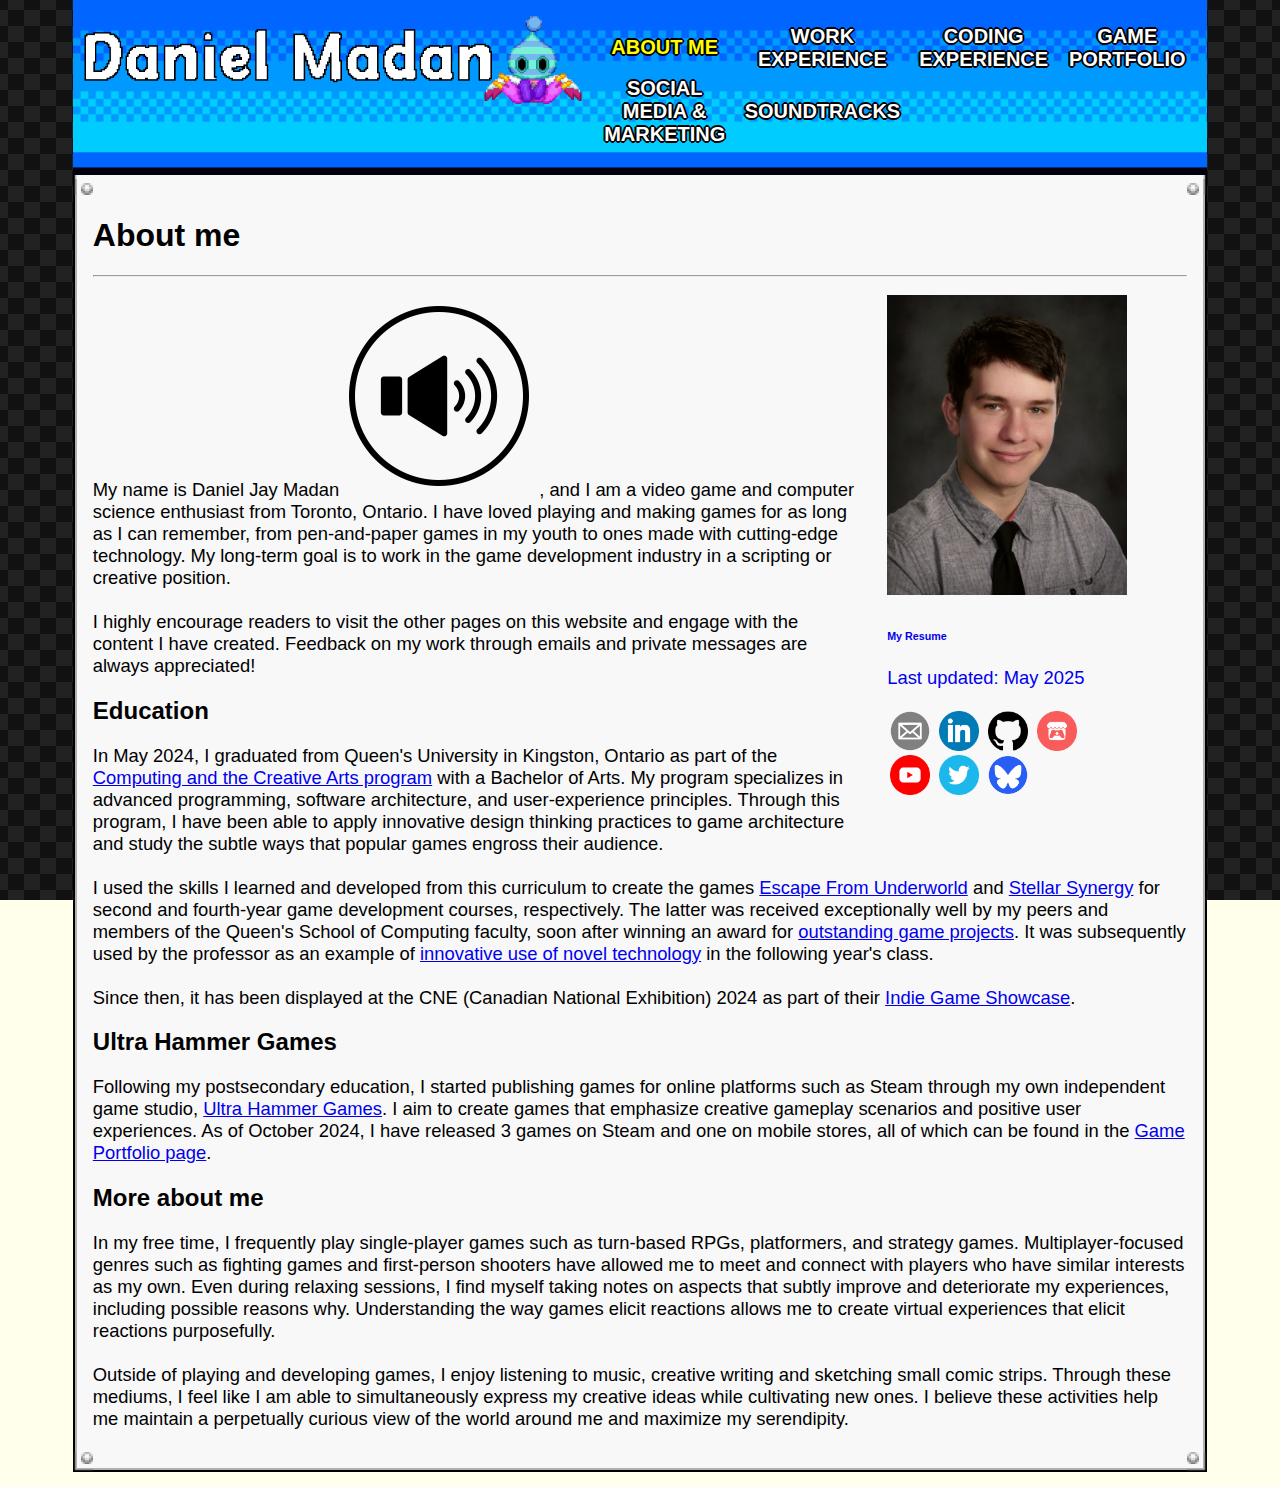
<file: index.html>
<html>
	<head>
		<meta charset="utf-8">
		<meta name="viewport" content="width=device-width, initial-scale=1.0">
		<title>Daniel Madan's Website</title>
		<link rel="stylesheet" type="text/css" href="stylesheet.css"/>
		<link rel="stylesheet" type="text/css" href="index.css"/>
		<link rel="icon" href="images/icon.png">
	</head>
	<body>
		<div class="header" id="header" data-headerBG="1"></div>
		<div class="bodyDiv">
			<h1> About me </h1>
			<hr>
				<div class='pictureDiv'>
					<img src="images/linkedinpfp.jpg" class="linkedInPicture">
					<a href = "documents/resume.pdf"  target="blank" style="text-decoration: none;"> <div class="resumeButton"> 
						<h6> My Resume </h6> 
						<p> Last updated: May 2025 </p> 
					</div> </a>
					<table style='vertical-align: middle;'>
						<tr>
							<th> <a href = "mailto: danielmadan835@gmail.com"> <img class="linkedImages" src="images/link_icons/logo_email.png" title="danielmadan835@gmail.com"> </a> </th>
							<th> <a href = "https://www.linkedin.com/in/danielmadan/" target="blank"> <img class="linkedImages" src="images/link_icons/logo_linkedin.png" title="LinkedIn"> </a> </th>
							<th> <a href = "https://github.com/DanielMadan2001" target="blank"> <img class="linkedImages" src="images/link_icons/logo_github.png" title="GitHub"> </a> </th>
							<th> <a href = "https://danielmadan2001.itch.io/" target="blank"> <img class="linkedImages" src="images/link_icons/logo_itchio.png" title="Itch.io"> </a> </th>
						</tr>
						<tr>
							<th> <a href = "https://www.youtube.com/@danielmadan2001" target="blank"> <img class="linkedImages" src="images/link_icons/logo_youtube.png" title="YouTube"> </a> </th>
							<th> <a href = "https://twitter.com/DanielJayMadan" target="blank"> <img class="linkedImages" src="images/link_icons/logo_twitter.png" title="Twitter"> </a> </th>
							<th> <a href = "https://bsky.app/profile/danieljaymadan.bsky.social" target="blank"> <img class="linkedImages" src="images/link_icons/logo_bluesky.png" title="Bluesky"> </a> </th>
						</tr>
					</table>
				</div>
				<p> 
					My name is Daniel Jay Madan<img src="images/soundIcon.png" class="name_pronunciation" onclick="playNamePronunciation()" title="DAN-yəl JAY MAD-in">,
					<!-- <button class="name_pronunciation"> Test </button> -->
					and I am a video game and computer science enthusiast from Toronto, Ontario.
					I have loved playing and making games for as long as I can remember, from pen-and-paper games in my youth to ones made with cutting-edge technology.
					<!-- Ever since my second year of high school, I have been taking computer science and software development classes while creating personal projects on the side. -->
					My long-term goal is to work in the game development industry in a scripting or creative position.
					<br><br>
					I highly encourage readers to visit the other pages on this website and engage with the content I have created.
					Feedback on my work through emails and private messages are always appreciated!
				</p>
				<h2> Education </h2>
				<p>
					In May 2024, I graduated from Queen's University in Kingston, Ontario as part of the <a href = "https://www.cs.queensu.ca/undergraduate/programs/specializations/computing-and-the-creative-arts.php" target="blank"> Computing and the Creative Arts program</a> with a Bachelor of Arts.
					My program specializes in advanced programming, software architecture, and user-experience principles.
					Through this program, I have been able to apply innovative design thinking practices to game architecture and study the subtle ways that popular games engross their audience.
					<!-- I used these skills in my fourth-year Game Development class to create a cooperative platforming demo that <a href = "https://www.cs.queensu.ca/news/2024/04/15/2024-creative-computing-showcase-2/" target="blank"> won an award from the Queen's School of Computing faculty</a>. -->
					<br><br>
					I used the skills I learned and developed from this curriculum to create the games <a href = "game_portfolio#escape_from_underworld">Escape From Underworld</a> and <a href = "game_portfolio#stellar_synergy">Stellar Synergy</a> for second and fourth-year game development courses, respectively.
					The latter was received exceptionally well by my peers and members of the Queen's School of Computing faculty, soon after winning an award for <a href = "https://www.cs.queensu.ca/news/2024/04/15/2024-creative-computing-showcase-2/" target="blank">outstanding game projects</a>.
					It was subsequently used by the professor as an example of <a href = "https://www.linkedin.com/posts/danielmadan_the-game-development-project-class-at-queens-activity-7283183067286945792-t4hI/" target="blank">innovative use of novel technology</a> in the following year's class.
					<br><br>
					Since then, it has been displayed at the CNE (Canadian National Exhibition) 2024 as part of their <a href = "https://www.linkedin.com/posts/danielmadan_cne-activity-7234588277779873795-fwQc?utm_source=share&utm_medium=member_desktop"> Indie Game Showcase</a>. 
				</p>
				<h2> Ultra Hammer Games </h2>
				<p>
					Following my postsecondary education, I started publishing games for online platforms such as Steam through my own independent game studio, <a href = "https://ultrahammergames.github.io/" target="blank"> Ultra Hammer Games</a>.
					I aim to create games that emphasize creative gameplay scenarios and positive user experiences.
					As of October 2024, I have released 3 games on Steam and one on mobile stores, all of which can be found in the <a href = "game_portfolio#shipped_games">Game Portfolio page</a>.
				</p>
				<h2> More about me </h2>
				<p>
					In my free time, I frequently play single-player games such as turn-based RPGs, platformers, and strategy games.
					Multiplayer-focused genres such as fighting games and first-person shooters have allowed me to meet and connect with players who have similar interests as my own.
					Even during relaxing sessions, I find myself taking notes on aspects that subtly improve and deteriorate my experiences, including possible reasons why.
					Understanding the way games elicit reactions allows me to create virtual experiences that elicit reactions purposefully.
					<br><br>
					Outside of playing and developing games, I enjoy listening to music, creative writing and sketching small comic strips.
					Through these mediums, I feel like I am able to simultaneously express my creative ideas while cultivating new ones.
					I believe these activities help me maintain a perpetually curious view of the world around me and maximize my serendipity.
				</p>
		</div>
		
		<audio id="invisibleAudioPlayer" style="height: 0px">
			<source src="audio/name_pronunciation.mp3" type="audio/mp3">
			Your browser does not support the audio element.
		</audio>
		
		<script>
			const name_pronunciation_button = document.getElementsByClassName("name_pronunciation")[0];
			const invisible_audio_player = document.getElementById('invisibleAudioPlayer');
			
			function playNamePronunciation() {
				invisible_audio_player.play();
			}
			
		</script>
		
    	<script src="header.js"></script>
	</body>
</html>
</file>
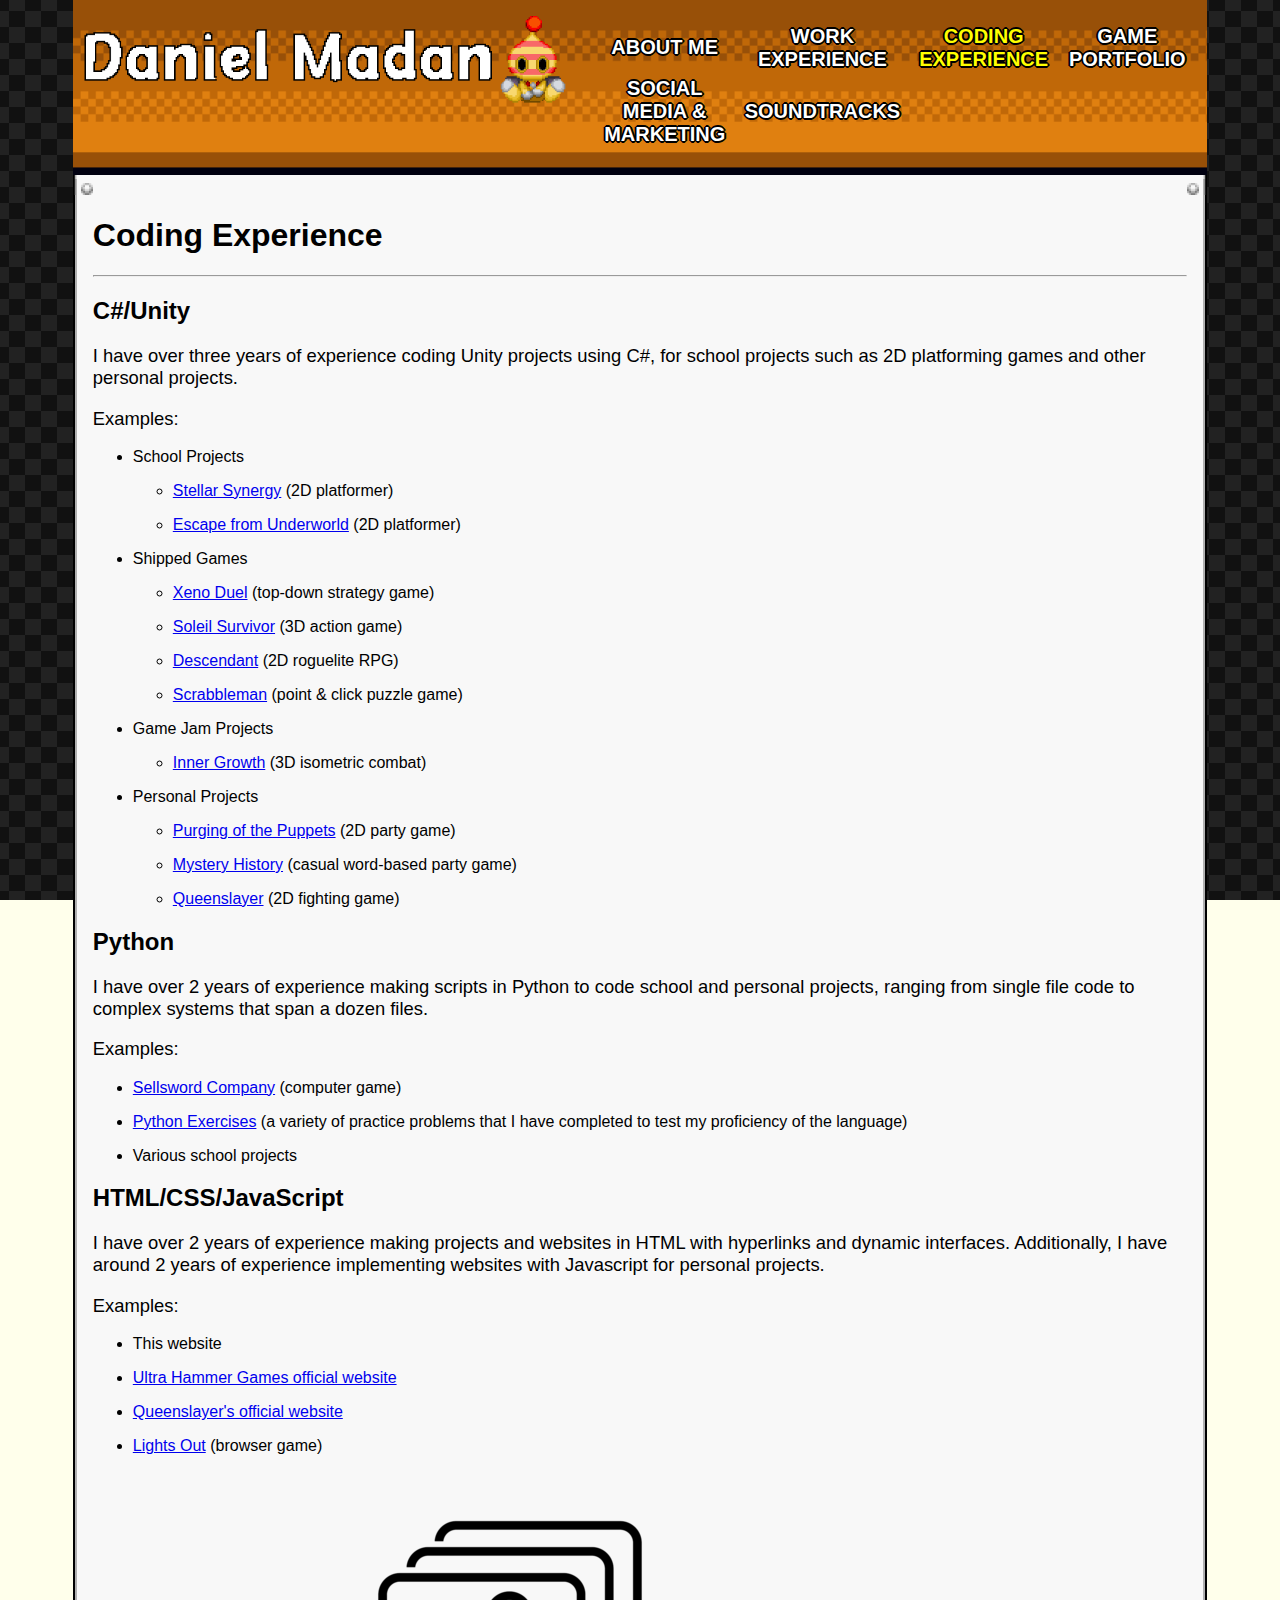
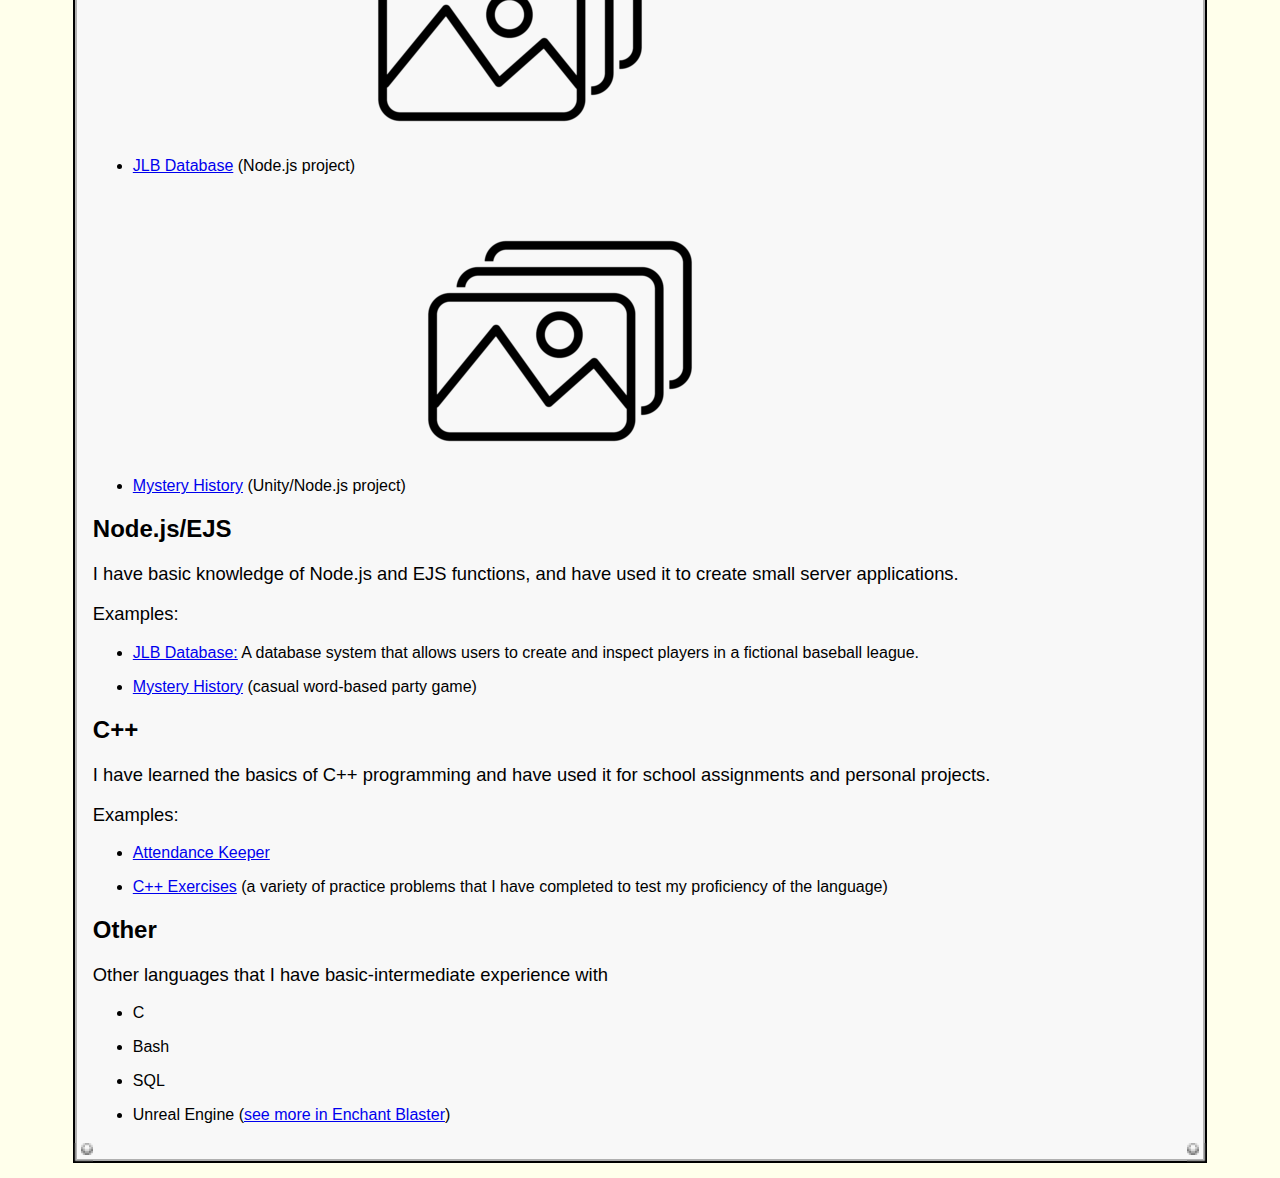
<file: coding_experience.html>
<html>
	<head>
		<meta charset="utf-8">
		<meta name="viewport" content="width=device-width, initial-scale=1.0">
		<title>Daniel Madan's Website</title>
		<link rel="stylesheet" type="text/css" href="stylesheet.css"/>
		<link rel="stylesheet" type="text/css" href="coding_experience.css"/>
		<link rel="icon" href="images/icon.png">
	</head>
	<body>
		<div class="header" id="header" data-headerBG="3"></div>
		<div class="bodyDiv">
			<h1> Coding Experience </h1>
			<hr>
			<h2>C#/Unity</h2>
			<p> 
				I have over three years of experience coding Unity projects using C#, for school projects such as 2D platforming games and other personal projects.
			</p>
			<p> Examples: </p>
			<ul>
				<li> <p class="liText"> School Projects </p> </li>
				<ul>
					<li> <p class="liText"> <a href = "game_portfolio#stellar_synergy"> Stellar Synergy</a> (2D platformer) </p> </li>
					<li> <p class="liText"> <a href = "game_portfolio#escape_from_underworld"> Escape from Underworld</a> (2D platformer) </p> </li>
				</ul>
				<li> <p class="liText"> Shipped Games </p> </li>
				<ul>
					<li> <p class="liText"> <a href = "game_portfolio#xeno_duel"> Xeno Duel</a> (top-down strategy game) </p> </li>
					<li> <p class="liText"> <a href = "game_portfolio#soleil_survivor"> Soleil Survivor</a> (3D action game) </p> </li>
					<li> <p class="liText"> <a href = "game_portfolio#descendant"> Descendant</a> (2D roguelite RPG) </p> </li>
					<li> <p class="liText"> <a href = "game_portfolio#scrabbleman"> Scrabbleman</a> (point & click puzzle game) </p> </li>
				</ul>
				<li> <p class="liText"> Game Jam Projects </p> </li>
				<ul>
					<li> <p class="liText"> <a href = "game_portfolio#inner_growth"> Inner Growth</a> (3D isometric combat) </p> </li>
				</ul>
				<li> <p class="liText"> Personal Projects </p> </li>
				<ul>
					<li> <p class="liText"> <a href = "game_portfolio#purging_of_the_puppets"> Purging of the Puppets</a> (2D party game) </p> </li>
					<li> <p class="liText"> <a href = "game_portfolio#mystery_history"> Mystery History</a> (casual word-based party game) </p> </li>
					<li> <p class="liText"> <a href = "game_portfolio#queenslayer"> Queenslayer</a> (2D fighting game) </p> </li>
				</ul>
			</ul>
			
			<h2>Python</h2>
			<p>
				I have over 2 years of experience making scripts in Python to code school and personal projects, ranging from single file code to complex systems that span a dozen files.
			</p>
			<p> Examples: </p>
			<ul>
			  <li> <p class="liText"> <a href = "game_portfolio#sellsword_company"> Sellsword Company</a> (computer game) </p> </li>
			  <li> <p class="liText"> <a href = "https://github.com/DanielMadan2001/Python-Exercises">Python Exercises</a> (a variety of practice problems that I have completed to test my proficiency of the language) </p> </li>
			  <li> <p class="liText"> Various school projects </p> </li>
			</ul>
			
			<h2>HTML/CSS/JavaScript</h2>
			<p>
				I have over 2 years of experience making projects and websites in HTML with hyperlinks and dynamic interfaces.
				Additionally, I have around 2 years of experience implementing websites with Javascript for personal projects.
			</p>
			<p> Examples: </p>
			<ul>
				<li>This website</li>
				<li> <p class="liText"> <a href="https://ultrahammergames.github.io/" target="blank">Ultra Hammer Games official website</a> </p> </li>
				<li> <p class="liText"> <a href="https://hithubgames.github.io/Queenslayer/QueenslayerWiki/" target="blank">Queenslayer's official website</a> </p> </li>
				<li> <p class="liText"> <a href="https://danielmadan2001.github.io/LightsOut/" target="blank">Lights Out</a> (browser game) </p> </li>
				<li> <p class="liText"> <a href="#jlb_database">JLB Database</a> (Node.js project) <a href="images/screenshots/jlb_database.png" target="blank"><img src="images/screenshots_icon.png" class="icon"></a> </p> </li>
				<li> <p class="liText"> <a href="#mystery_history">Mystery History</a> (Unity/Node.js project) <a href="images/screenshots/mystery_history_website.png" target="blank"><img src="images/screenshots_icon.png" class="icon"></a> </p> </li>
			</ul>
			
			<h2>Node.js/EJS</h2>
			<p>
				I have basic knowledge of Node.js and EJS functions, and have used it to create small server applications.
			</p>
			<p> Examples: </p>
			<ul>
			  <li id="jlb_database"> <p class="liText"> <a href = "https://github.com/DanielMadan2001/JLB-Database"> JLB Database:</a> A database system that allows users to create and inspect players in a fictional baseball league. </p> </li>
			  <li id="mystery_history"> <p class="liText"> <a href = "game_portfolio#mystery_history"> Mystery History</a> (casual word-based party game) </p> </li>
			</ul>
			
			<h2>C++</h2>
			<p>
				I have learned the basics of C++ programming and have used it for school assignments and personal projects.
			</p>
			<p> Examples: </p>
			<ul>
			  <li> <a href = "https://github.com/DanielMadan2001/C-Attendence-Keeper" target="blank"> <p class="liText"> Attendance Keeper </p> </a> </li>
			  <li> <p class="liText"> <a href = "https://github.com/DanielMadan2001/CPP-Exercises">C++ Exercises</a> (a variety of practice problems that I have completed to test my proficiency of the language) </p> </li>
			</ul>
			
			<h2>Other</h2>
			<p> Other languages that I have basic-intermediate experience with</p>
			<ul>
			  <li> <p class="liText"> C </p> </li>
			  <li> <p class="liText"> Bash </p> </li>
			  <li> <p class="liText"> SQL </p> </li>
			  <li> <p class="liText"> Unreal Engine (<a href = "game_portfolio#enchant_blaster">see more in Enchant Blaster</a>) </p> </li>
			</ul>
		</div>

    	<script src="header.js"></script>
		
	</body>
</html>
</file>
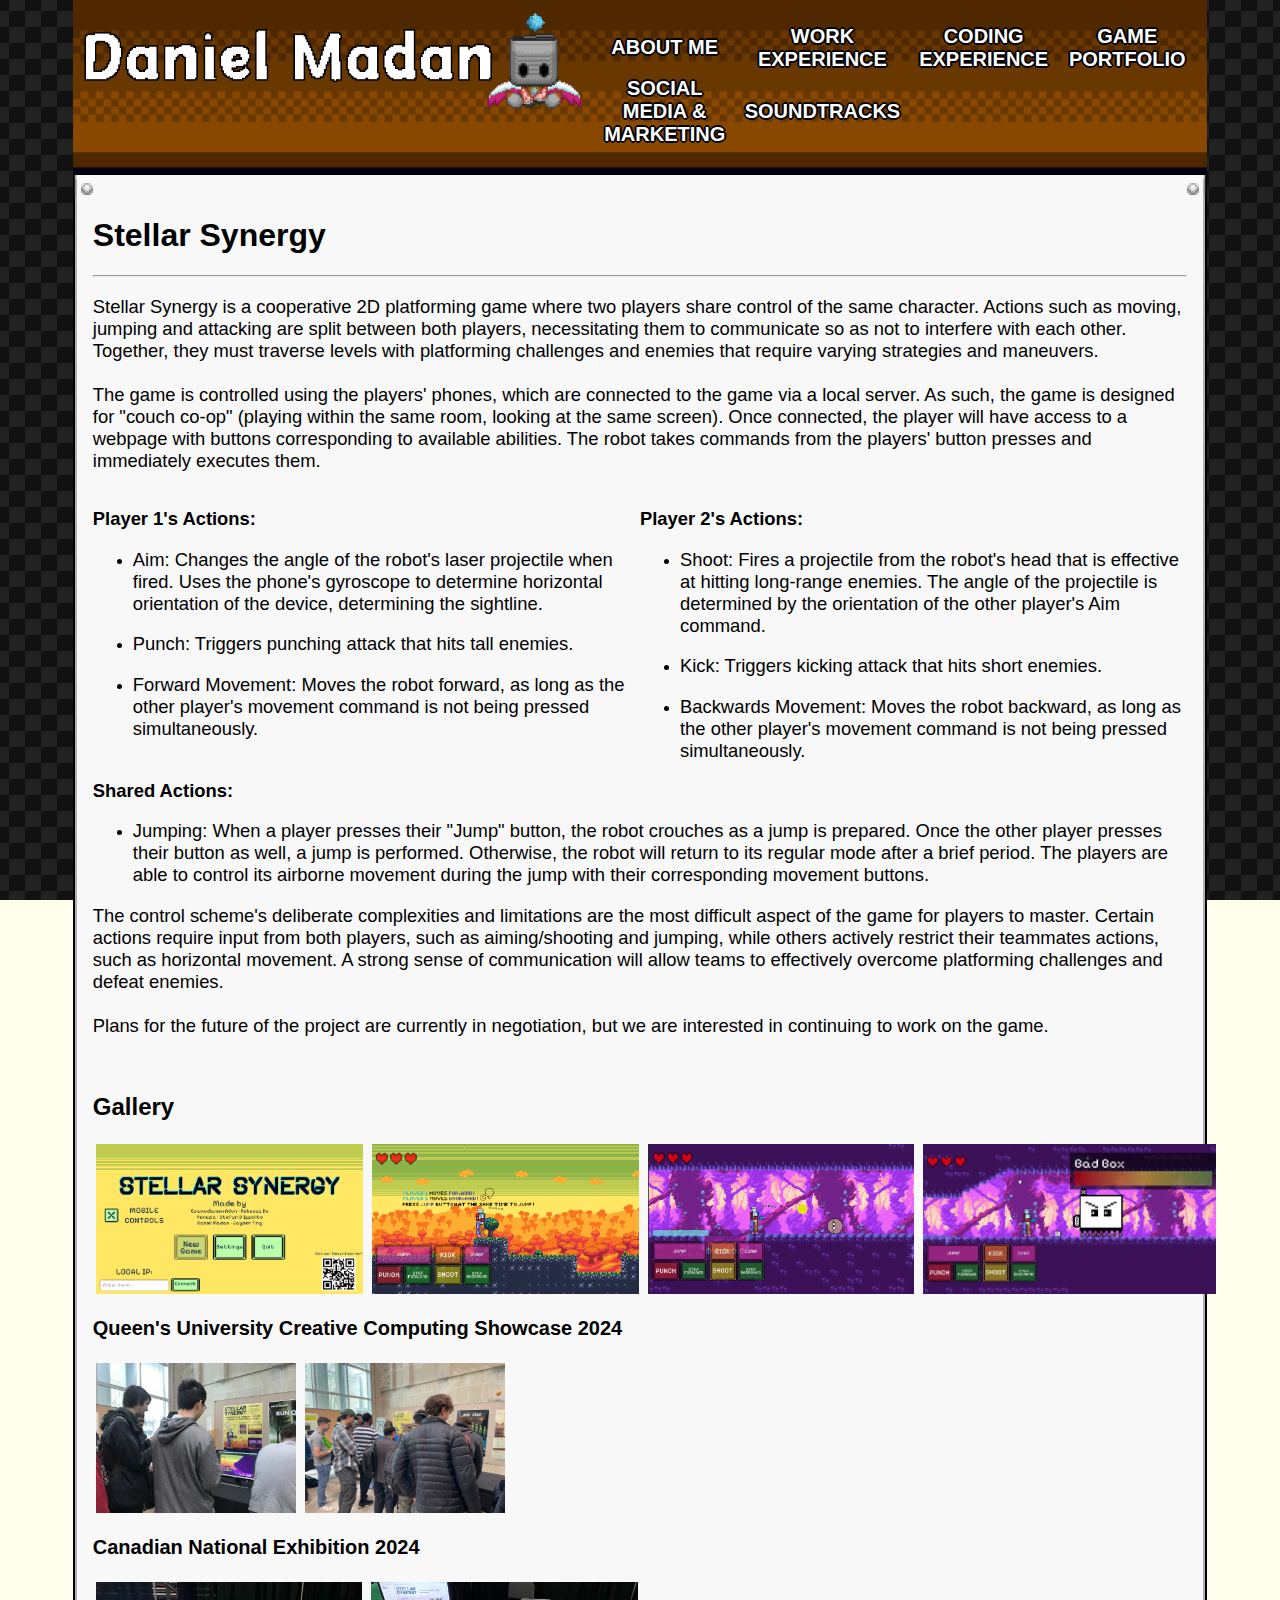
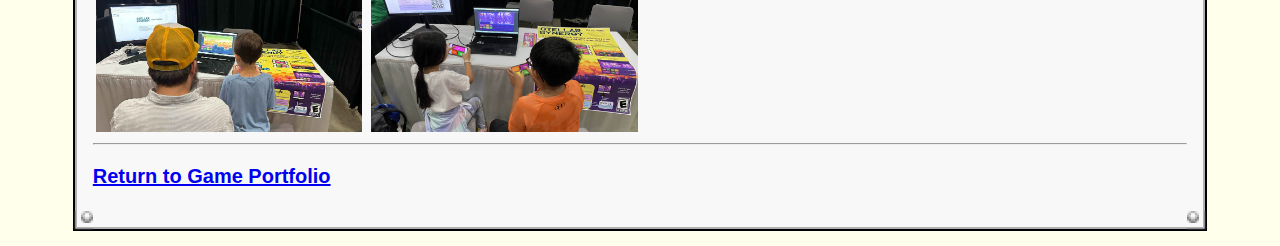
<file: game_portfolio_stellar_synergy.html>
<html>
	<head>
		<meta charset="utf-8">
		<meta name="viewport" content="width=device-width, initial-scale=1.0">
		<title>Daniel Madan's Website</title>
		<link rel="stylesheet" type="text/css" href="stylesheet.css"/>
		<link rel="stylesheet" type="text/css" href="game_portfolio.css"/>
		<link rel="icon" href="images/icon.png">
	</head>
	<body>
		<div class="header" id="header" data-headerBG="4" data-hasCurrent="false"></div>
		<div class="bodyDiv">
			<p>
				<h1> Stellar Synergy </h1>
				<hr>
				<p>
					Stellar Synergy is a cooperative 2D platforming game where two players share control of the same character.
					Actions such as moving, jumping and attacking are split between both players, necessitating them to communicate so as not to interfere with each other.
					Together, they must traverse levels with platforming challenges and enemies that require varying strategies and maneuvers.
					<br><br>
					The game is controlled using the players' phones, which are connected to the game via a local server. 
					As such, the game is designed for "couch co-op" (playing within the same room, looking at the same screen).
					Once connected, the player will have access to a webpage with buttons corresponding to available abilities.
					The robot takes commands from the players' button presses and immediately executes them.
					<br>
				</p>
				<div class="halfTableDiv"> 
					<p> <b> Player 1's Actions: </b> </p>
					<ul>
						<li> <p> Aim: Changes the angle of the robot's laser projectile when fired. 
						Uses the phone's gyroscope to determine horizontal orientation of the device, determining the sightline. </p> </i>
						<li> <p> Punch: Triggers punching attack that hits tall enemies. </p> </i>
						<li> <p> Forward Movement: Moves the robot forward, as long as the other player's movement command is not being pressed simultaneously. </p> </i>
					</ul>
				</div>
					
				<div class="halfTableDiv"> 
					<p> <b> Player 2's Actions: </b> </p>
					<ul>
						<li> <p> Shoot: Fires a projectile from the robot's head that is effective at hitting long-range enemies.
						The angle of the projectile is determined by the orientation of the other player's Aim command.</p> </i>
						<li> <p> Kick: Triggers kicking attack that hits short enemies. </p> </i>
						<li> <p> Backwards Movement: Moves the robot backward, as long as the other player's movement command is not being pressed simultaneously. </p> </i>
					</ul>
				</div>
					
				<p> <b> Shared Actions: </b> </p>
				<ul>
					<li> <p> Jumping: When a player presses their "Jump" button, the robot crouches as a jump is prepared.
					Once the other player presses their button as well, a jump is performed.
					Otherwise, the robot will return to its regular mode after a brief period.
					The players are able to control its airborne movement during the jump with their corresponding movement buttons.
					</p> </i>
				</ul>
					
				<p> 
					The control scheme's deliberate complexities and limitations are the most difficult aspect of the game for players to master.
					Certain actions require input from both players, such as aiming/shooting and jumping, while others actively restrict their teammates actions, such as horizontal movement.
					A strong sense of communication will allow teams to effectively overcome platforming challenges and defeat enemies.
					<br> <br>
					Plans for the future of the project are currently in negotiation, but we are interested in continuing to work on the game.
				</p>
				
				<br>
			
			<h2> Gallery </h2>
			<table class="galleryTable">
				<tr>
					<th class="galleryTh"> <a href = "images/screenshots/stellar_synergy1.png" target="blank"> <img src="images/screenshots/stellar_synergy1.png" class="galleryItem"> </a> </th>
					<th class="galleryTh"> <a href = "images/screenshots/stellar_synergy2.png" target="blank"> <img src="images/screenshots/stellar_synergy2.png" class="galleryItem"> </a> </th>
					<th class="galleryTh"> <a href = "images/screenshots/stellar_synergy3.png" target="blank"> <img src="images/screenshots/stellar_synergy3.png" class="galleryItem"> </a> </th>
					<th class="galleryTh"> <a href = "images/screenshots/stellar_synergy4full.png" target="blank"> <img src="images/screenshots/stellar_synergy4.png" class="galleryItem"> </a> </th>
				</tr>	
			</table>
			<h3> Queen's University Creative Computing Showcase 2024 </h3>
			<table class="galleryTable">
				<tr>
					<th class="galleryTh"> <a href = "images/screenshots/stellar_synergy_showcase1.png" target="blank"> <img class="galleryItem" src="images/screenshots/stellar_synergy_showcase1.png"> </a> </th>
					<th class="galleryTh"> <a href = "images/screenshots/stellar_synergy_showcase2.png" target="blank"> <img class="galleryItem" src="images/screenshots/stellar_synergy_showcase2.png"> </a> </th>
					<th class="galleryTh"> </th>
					<th class="galleryTh"> </th>
				</tr>
			</table>
			<h3> Canadian National Exhibition 2024 </h3>
			<table class="galleryTable">
				<tr>
					<th class="galleryTh"> <a href = "images/screenshots/stellar_synergy_cne1.png" target="blank"> <img class="galleryItem" src="images/screenshots/stellar_synergy_cne1.png"> </a> </th>
					<th class="galleryTh"> <a href = "images/screenshots/stellar_synergy_cne2.png" target="blank"> <img class="galleryItem" src="images/screenshots/stellar_synergy_cne2.png"> </a> </th>
					<th class="galleryTh"> </th>
					<th class="galleryTh"> </th>
				</tr>
			</table>
			
			<hr>			
			<h3> <a href = "game_portfolio#stellar_synergy"> Return to Game Portfolio </a> </h3>
		</div>
		
    	<script src="header.js"></script>
	</body>
</html>
</file>
<file: stylesheet.css>
body {
	background-image: url("images/bg.gif");
	background-color: rgba(255, 255, 204, .4);
	background-attachment: fixed;
	background-position: center;
	/* line-height: 1.35; */
	margin: auto; 
	width: 90%; 
	max-width: 1275px; 
	min-width: 750px;
	padding: 15px;
	padding-top: 0px;
}

h1{
	font-size: 2em;
	font-family: Verdana, sans-serif;
}

h2{
	font-size: 1.5em;
	font-family: Verdana, sans-serif;
}

h3{
	font-size: 1.25em;
	font-family: Verdana, sans-serif;
}

h5{
	font-style: italic;
}

p{
	font-size: 1.15em;
}

.header{
	margin: auto;
	width: 98.5%;
	min-width: 750px;
	max-width: 1250px;
	min-height: 115px;
	background-repeat: no-repeat;
	background-size: cover;
}

.header a{
  color: white;
  text-decoration: none;
}

.logo {
	width: 500px;
	min-width: 40%;
	margin: auto;
    float: left;
	padding-left: 10px;
	padding-top: 10px;
	margin-bottom: 0px;
}

.headerTable{
	margin: auto;
	padding-top: 2%;
	padding-left: 10px;
	padding-right: 10px;
	padding-bottom: 2%;
}

.headerTablePoint{
	font-family: Verdana, sans-serif;
	width: 300px;
	padding-top: 0;
	padding-bottom: 20px;
	font-size: 1.25em;
	vertical-align: center;
	color: white;
	text-shadow: 2px 0 #000, -2px 0 #000, 0 2px #000, 0 -2px #000, 1px 1px #000, -1px -1px #000, 1px -1px #000, -1px 1px #000;
	text-decoration: none;
	padding-bottom: 0.75%;
}

.headerTablePointCurrent{
	font-family: Verdana, sans-serif;
	width: 300px;
	padding-top: 0;
	padding-bottom: 20px;
	font-size: 1.25em;
	vertical-align: center;
	color: yellow;
	text-shadow: 2px 0 #000, -2px 0 #000, 0 2px #000, 0 -2px #000, 1px 1px #000, -1px -1px #000, 1px -1px #000, -1px 1px #000;
	text-decoration: none;
	padding-bottom: 0.75%;
}

.bodyDiv{
	font-family: Verdana, sans-serif;
	margin: auto;
	width: 95%;
	max-width: 1250px;
	min-width: 710px;
	background-color: rgba(248, 248, 248, 1);
	border: 20px solid;
	border-image: url("images/borderImage.png") 50 round;
	padding-bottom: 3px;
	position: relative;
}

.bodyDivContents{
	width: 1135px;
	max-width: 88.5%;
	transition: 0.5s;
}

.sectionDivider {
	border-top: 1px dashed #333333;
	min-width: 100%;
}

.tableOfContentsDiv{
	/* background-color: rgba(55, 255, 55, 0.6); */
	position: absolute;
	width: 27.5%;
	max-width: 250px;
	height: 400px;
    top: 0%;
    right: 0%;
	transform-origin: 50% 50% 0;
	/* transform: translate(265%, 20%); */
	/* color: rgba(136, 136, 72, 1); */
}

.tableOfContentsButton{
	background-color: rgba(240, 240, 152, 1);
    position: absolute;
	width: 50px;
	height: 50px;
    top: 0px;
    right: 0px;
	
	font-size: 2em;
	text-align: center;
	
	border: 15px solid;
	border-image: url("images/borderImage_tableOfContents.png") 50 round;
	
	cursor:pointer;
	overflow-x: hidden;
	transition: 0.5s;
}

.tableOfContents{
    position: absolute;
	width: 0px;
	height: 100%;
	right: 0px;
    /* top: 250px; */
	/* align-self: left; */
	/* transform: translateX(975px); */
	
	background-color: rgba(240, 240, 152, 1);
	border: 0px solid;
	border-image: url("images/borderImage_tableOfContents.png") 50 round;
	
	overflow-x: hidden;
	transition: 0.5s;
}

.tableOfContents h2{ padding-left: 15px; font-size: 1.15em; }

.tableOfContents h3{ padding-left: 15px; font-size: 1em; }

.tableOfContents li{ color: rgba(136, 136, 72, 1); }

.tableOfContents a{ color: rgba(136, 136, 72, 1); text-decoration: none; }

.tableOfContentsClose{	
	width: 50px;
	height: 50px;
    top: 0px;
    margin-top: 25px;
    margin-left: 10px;
	
	font-size: 2em;;
	text-align: center;
	
	cursor:pointer;
	overflow-x: hidden;
}
</file>
<file: index.css>
.pictureDiv{
	width: 300px;	
	margin: auto; 
	/* margin-right: 0; */
	padding-left: 15px;
	padding-top: 10px;
	padding-bottom: 15px;
	float: right;
	margin-left: 10px;
}

.linkedInPicture{
	height: 300px; 
	padding-bottom: 10px;
}

.linkedImages{
	height: 40px;
	padding-right: 5px;
}
</file>
<file: coding_experience.css>
.liText{
	font-size: 16;
}
</file>
<file: game_portfolio.css>
.galleryItem {
	height: 150px; 
	padding-right: 5px;
	transition: 0.5s;
}

.galleryItemCaption {
	font-size: 14;
	font-weight:normal
}

.halfTableDiv {
	width: 50%;
	margin: auto;
    float: left;
}
</file>
